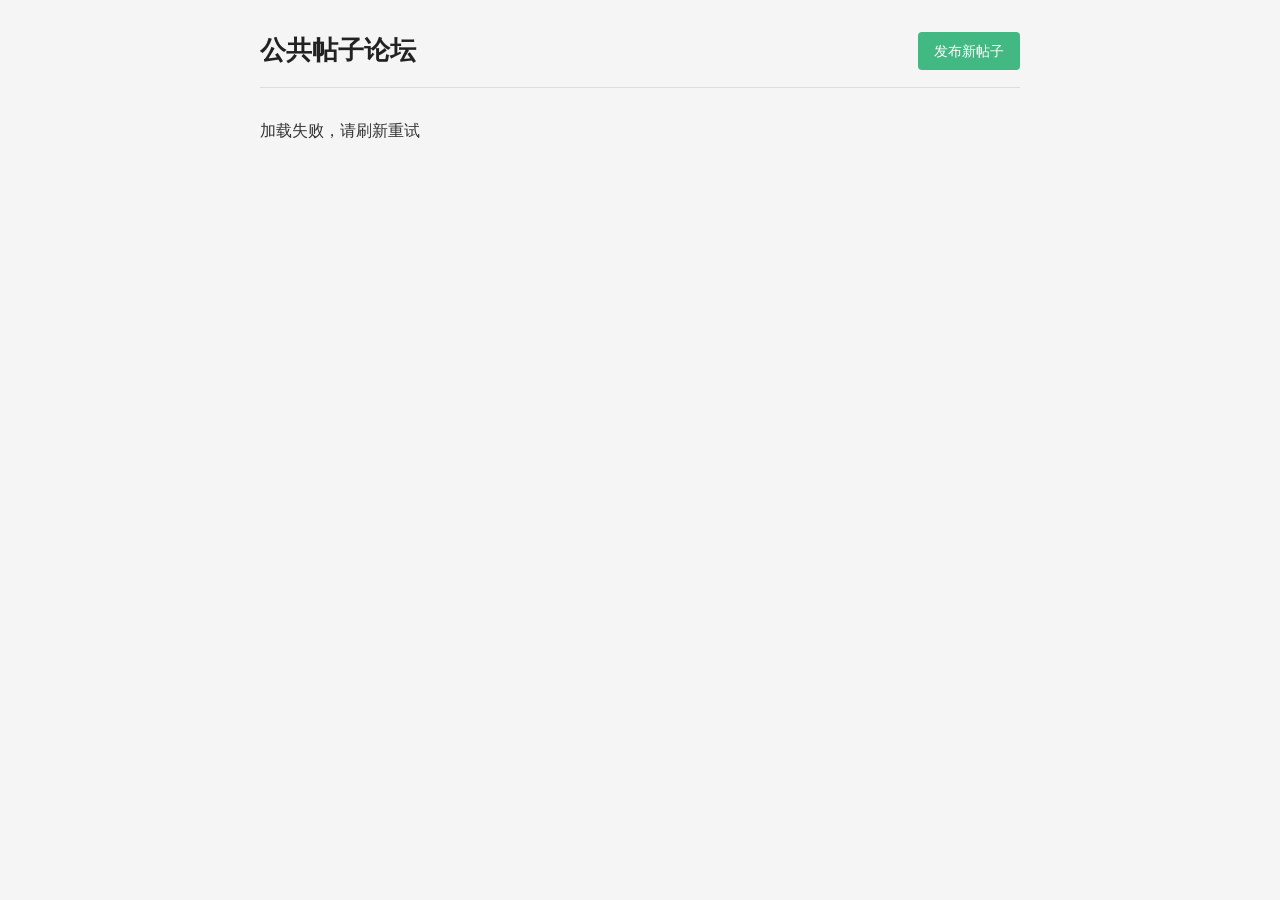
<file: index.html>
<!DOCTYPE html>
<html lang="zh-CN">
<head>
  <meta charset="UTF-8">
  <title>公共帖子论坛</title>
  <link rel="stylesheet" href="style.css">
</head>
<body>
  <div class="container">
    <header>
      <h1>公共帖子论坛</h1>
      <a href="post.html" class="btn">发布新帖子</a>
    </header>

    <div id="post-list">
      加载中...
    </div>
  </div>

  <script>
    // 公共数据地址（所有人共用）
    const API_URL = "https://jsonbox.io/demoposts123";

    // 加载所有公共帖子
    async function loadPosts() {
      let postList = document.getElementById("post-list");
      try {
        let res = await fetch(API_URL);
        let posts = await res.json();

        postList.innerHTML = "";

        if (posts.length === 0) {
          postList.innerHTML = "<p>还没有帖子，快来发第一个！</p>";
          return;
        }

        // 倒序展示
        posts.reverse().forEach(post => {
          let item = document.createElement("div");
          item.className = "post-item";

          let imgHtml = post.image ? `<img src="${post.image}" class="post-image">` : "";

          item.innerHTML = `
            <h3>${post.title}</h3>
            <p>${post.content}</p>
            ${imgHtml}
            <small>发布时间：${post.time}</small>
          `;
          postList.appendChild(item);
        });
      } catch (err) {
        postList.innerHTML = "<p>加载失败，请刷新重试</p>";
      }
    }

    window.onload = loadPosts;
  </script>
</body>
</html>
</file>
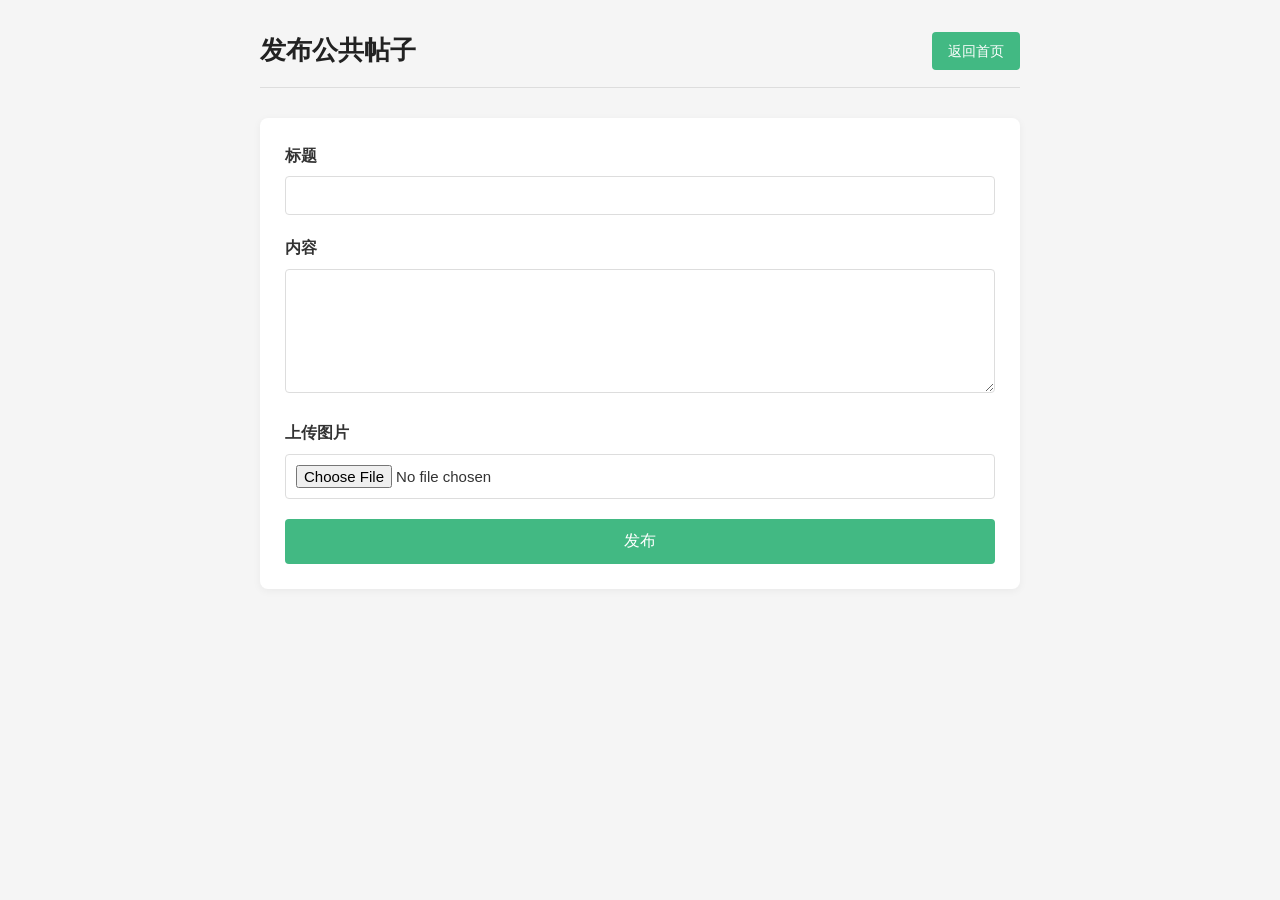
<file: post.html>
<!DOCTYPE html>
<html lang="zh-CN">
<head>
  <meta charset="UTF-8">
  <title>发布帖子</title>
  <link rel="stylesheet" href="style.css">
</head>
<body>
  <div class="container">
    <header>
      <h1>发布公共帖子</h1>
      <a href="index.html" class="btn">返回首页</a>
    </header>

    <form id="post-form" class="post-form">
      <div class="form-group">
        <label>标题</label>
        <input type="text" id="title" required>
      </div>
      <div class="form-group">
        <label>内容</label>
        <textarea id="content" rows="6" required></textarea>
      </div>
      <div class="form-group">
        <label>上传图片</label>
        <input type="file" id="image-input" accept="image/*">
      </div>
      <button type="submit" class="btn submit-btn">发布</button>
    </form>
  </div>

  <script>
    const GIST_ID = "52ebb613889ce20c322b78f889d82195";
    const GIST_URL = `https://api.github.com/gists/${GIST_ID}`;
    const form = document.getElementById("post-form");
    const imageInput = document.getElementById("image-input");
    let postImage = "";

    // 图片处理
    imageInput.addEventListener("change", e => {
      const file = e.target.files[0];
      if (file) {
        const reader = new FileReader();
        reader.onload = e => postImage = e.target.result;
        reader.readAsDataURL(file);
      }
    });

    // 发布
    form.addEventListener("submit", async e => {
      e.preventDefault();
      const title = document.getElementById("title").value.trim();
      const content = document.getElementById("content").value.trim();
      const time = new Date().toLocaleString();

      // 获取现有帖子
      const res = await fetch(GIST_URL);
      const data = await res.json();
      const posts = JSON.parse(data.files["posts.json"].content) || [];

      // 添加新帖子
      posts.push({ title, content, time, image: postImage });

      // 更新到公共 Gist
      await fetch(GIST_URL, {
        method: "PATCH",
        headers: { "Content-Type": "application/json" },
        body: JSON.stringify({
          files: {
            "posts.json": { content: JSON.stringify(posts, null, 2) }
          }
        })
      });

      alert("发布成功！全世界都能看到！");
      location.href = "index.html";
    });
  </script>
</body>
</html>
</file>
<file: style.css>
/* 全局样式：对整个网页所有标签生效 */
* {
  margin: 0; /* 清除默认外边距 */
  padding: 0; /* 清除默认内边距 */
  box-sizing: border-box; /* 让宽高计算更稳定 */
  font-family: "Microsoft YaHei", sans-serif; /* 设置字体：微软雅黑 */
}

/* 页面整体背景、文字颜色、行高 */
body {
  background: #f5f5f5; /* 浅灰色背景 */
  color: #333; /* 深灰色文字 */
  line-height: 1.6; /* 行高：让文字不拥挤 */
}

/* 网页容器：居中、限制宽度 */
.container {
  max-width: 800px; /* 最大宽度800px */
  margin: 30px auto; /* 上下30px间距，左右自动居中 */
  padding: 0 20px; /* 左右内边距 */
}

/* 头部区域样式 */
header {
  display: flex; /* 弹性布局：标题和按钮左右分开 */
  justify-content: space-between; /* 两端对齐 */
  align-items: center; /* 垂直居中 */
  margin-bottom: 30px; /* 底部间距 */
  padding-bottom: 15px; /* 底部内边距 */
  border-bottom: 1px solid #ddd; /* 底部灰色横线 */
}

/* 一级标题样式 */
h1 {
  font-size: 26px; /* 字体大小 */
  color: #222; /* 文字颜色 */
}

/* 按钮通用样式 */
.btn {
  display: inline-block;
  padding: 8px 16px; /* 按钮内边距 */
  background: #42b983; /* 绿色背景 */
  color: white; /* 白色文字 */
  text-decoration: none; /* 去掉下划线 */
  border-radius: 4px; /* 圆角 */
  border: none; /* 无边框 */
  cursor: pointer; /* 鼠标悬浮变成小手 */
  font-size: 14px;
}

/* 鼠标悬浮在按钮上时，变色 */
.btn:hover {
  background: #359469;
}

/* 单个帖子卡片样式 */
.post-item {
  background: white; /* 白色背景 */
  padding: 20px; /* 内边距 */
  margin-bottom: 15px; /* 底部间距 */
  border-radius: 8px; /* 圆角 */
  box-shadow: 0 2px 4px rgba(0,0,0,0.05); /* 轻微阴影 */
}

/* 帖子标题 */
.post-item h3 {
  margin-bottom: 10px;
  color: #222;
}

/* 帖子内容 */
.post-item p {
  color: #555;
  margin-bottom: 10px;
}

/* 帖子里的图片样式 */
.post-image {
  max-width: 100%;
  height: auto;
  border-radius: 6px;
  margin: 10px 0;
}

/* 发布时间小字 */
.post-item small {
  color: #888;
  font-size: 12px;
}

/* 发帖表单整体样式 */
.post-form {
  background: white;
  padding: 25px;
  border-radius: 8px;
  box-shadow: 0 2px 8px rgba(0,0,0,0.05);
}

/* 表单项间距 */
.form-group {
  margin-bottom: 20px;
}

/* 表单标签（标题、内容） */
.form-group label {
  display: block;
  margin-bottom: 8px;
  font-weight: bold; /* 加粗 */
}

/* 输入框、文本框样式 */
.form-group input,
.form-group textarea {
  width: 100%; /* 宽度100% */
  padding: 10px;
  border: 1px solid #ddd; /* 灰色边框 */
  border-radius: 4px;
  font-size: 15px;
}

/* 发布按钮加宽 */
.submit-btn {
  width: 100%;
  padding: 12px;
  font-size: 16px;
}
</file>
